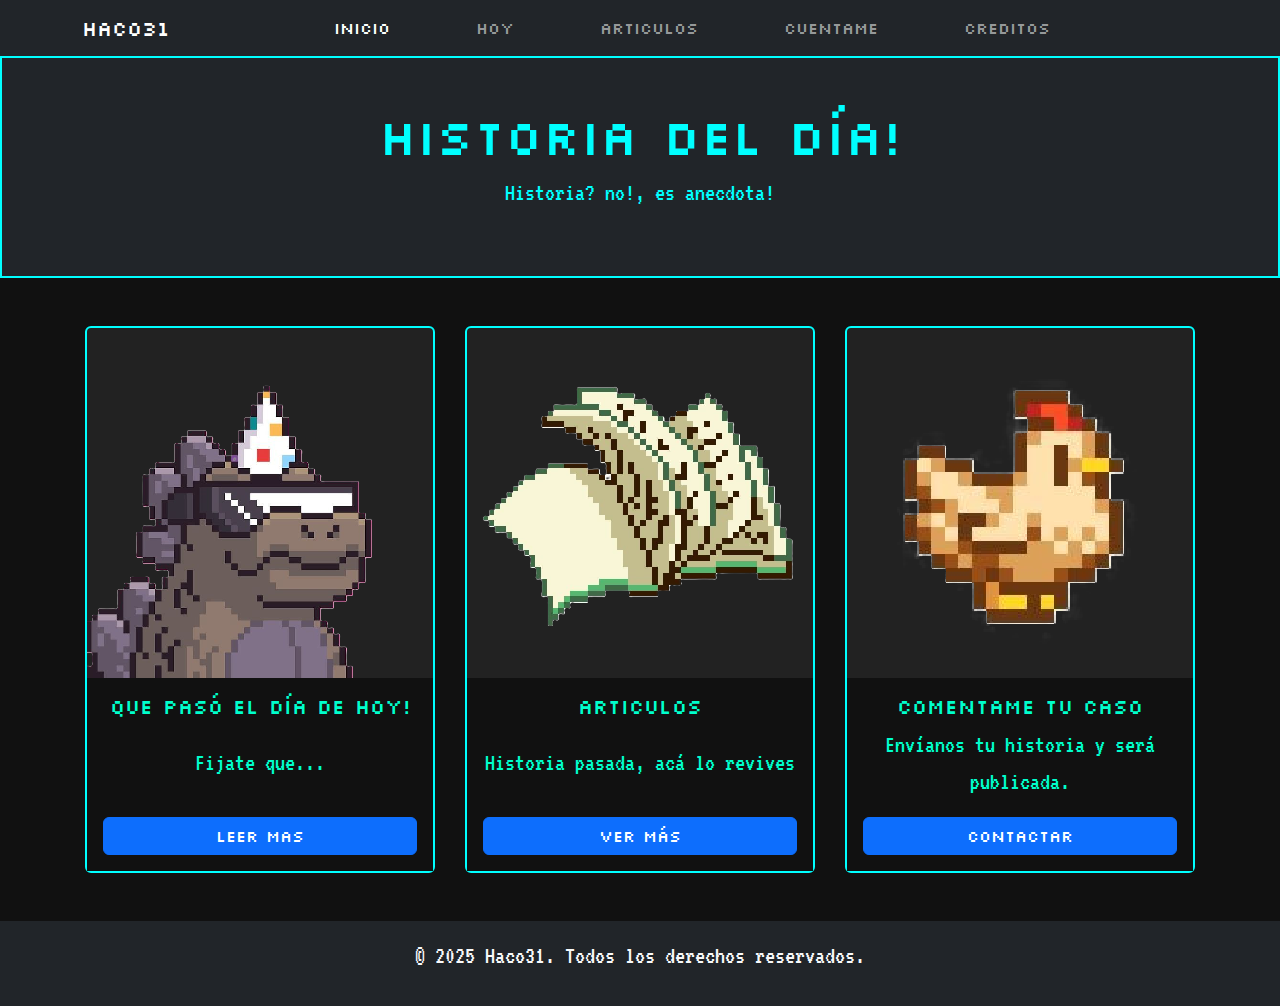
<file: index.html>
<!DOCTYPE html>

<html lang="en">
    <head>
        <meta charset="UTF-8">
        <meta name="viewport" content="width=device-width, initial-scale=1.0">
        <link href="https://cdn.jsdelivr.net/npm/bootstrap@5.3.3/dist/css/bootstrap.min.css" rel="stylesheet" integrity="sha384-QWTKZyjpPEjISv5WaRU9OFeRpok6YctnYmDr5pNlyT2bRjXh0JMhjY6hW+ALEwIH" crossorigin="anonymous">
        <script src="https://cdn.jsdelivr.net/npm/bootstrap@5.3.3/dist/js/bootstrap.bundle.min.js" integrity="sha384-YvpcrYf0tY3lHB60NNkmXc5s9fDVZLESaAA55NDzOxhy9GkcIdslK1eN7N6jIeHz" crossorigin="anonymous"></script>
        <link href="styles.css" rel="stylesheet">
        <link  rel="icon" type="image/png" href="favicon.PNG">
        <title>Haco31</title>
    </head>
    <body>
        <nav class="navbar navbar-expand-lg navbar-dark bg-dark">
            <div class="container d-flex justify-content-center">
                <a class="navbar-brand no-hover" href="#">Haco31</a>
                <button class="navbar-toggler" type="button" data-bs-toggle="collapse" data-bs-target="#navbarNav">
                    <span class="navbar-toggler-icon"></span>
                </button>
                <div class="collapse navbar-collapse" id="navbarNav">
                    <ul class="navbar-nav">
                        <li class="nav-item"><a class="nav-link active" href="index.html">Inicio</a></li>
                        <li class="nav-item"><a class="nav-link" href="about.html">Hoy</a></li>
                        <li class="nav-item"><a class="nav-link" href="services.html">Articulos</a></li>
                        <li class="nav-item"><a class="nav-link" href="contact.html">Cuentame</a></li>
                        <li class="nav-item"><a class="nav-link" href="credits.html">Creditos</a></li>
                    </ul>
                </div>
            </div>
        </nav>
        <header class="text-center p-5 bg-dark">
            <h1>Historia del día!</h1>
            <p>Historia? no!, es anecdota!</p>
        </header>

        <div class="container my-5">
            <div class="row justify-content-center text-center">
                <div class="col-md-4">
                    <div class="card">
                        <img src="about.png" class="card-img-top" alt="Sobre mi">
                        <div class="card-body">
                            <h5 class="card-title">Que pasó el día de hoy!</h5>
                            <p class="card-text">Fijate que...</p>
                            <a href="about.html" class="btn  btn-primary">Leer mas</a>
                        </div>
                    </div>
                </div>
                <div class="col-md-4">
                    <div class="card">
                        <img src="services.png" class="card-img-top" alt="Servicios">
                        <div class="card-body">
                            <h5 class="card-title">Articulos</h5>
                            <p class="card-text">Historia pasada, acá lo revives</p>
                            <a href="services.html" class="btn btn-primary">Ver más</a>
                        </div>
                    </div>
                </div>
                <div class="col-md-4">
                    <div class="card">
                        <img src="contact.png" class="card-img-top" alt="Contacto">
                        <div class="card-body">
                            <h5 class="card-title">Comentame tu caso</h5>
                            <p class="card-text">Envíanos tu historia y será publicada.</p>
                            <a href="contact.html" class="btn btn-primary">Contactar</a>
                        </div>
                    </div>
                </div>
             </div>
        </div>

        <footer class="text-center bg-dark text-light py-3">
            <p>&copy; 2025 Haco31. Todos los derechos reservados.</p>
        </footer>
        <script src="script.js" defer></script>
    </body>
</html>
</file>
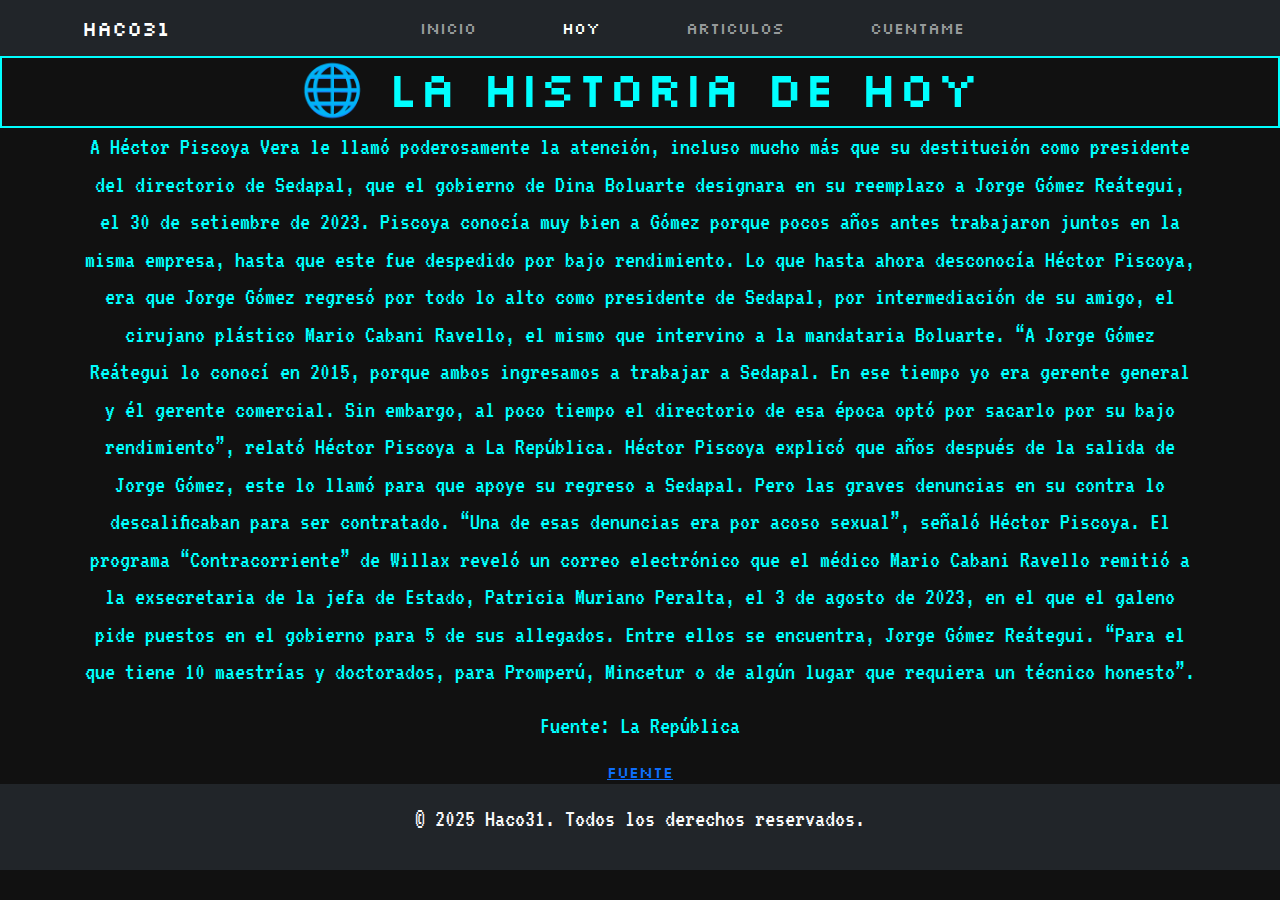
<file: about.html>
<!DOCTYPE html>
<html lang="es">
<head>
    <meta charset="UTF-8">
    <meta name="viewport" content="width=device-width, initial-scale=1.0">
    <title>Haco31</title>
    <link href="https://cdn.jsdelivr.net/npm/bootstrap@5.3.3/dist/css/bootstrap.min.css" rel="stylesheet">
    <script src="https://cdn.jsdelivr.net/npm/bootstrap@5.3.3/dist/js/bootstrap.bundle.min.js"></script>
    <link href="styles.css" rel="stylesheet">
    <link  rel="icon" type="image/png" href="favicon.PNG">
</head>
<body>

    <nav class="navbar navbar-expand-lg navbar-dark bg-dark">
        <div class="container d-flex justify-content-center">
            <a class="navbar-brand no-hover" href="#">Haco31</a>
            <button class="navbar-toggler" type="button" data-bs-toggle="collapse" data-bs-target="#navbarNav">
                <span class="navbar-toggler-icon"></span>
            </button>
            <div class="collapse navbar-collapse" id="navbarNav">
                <ul class="navbar-nav">
                    <li class="nav-item"><a class="nav-link" href="index.html">Inicio</a></li>
                    <li class="nav-item"><a class="nav-link active" href="about.html">Hoy</a></li>
                    <li class="nav-item"><a class="nav-link" href="services.html">Articulos</a></li>
                    <li class="nav-item"><a class="nav-link" href="contact.html">Cuentame</a></li>
                </ul>
            </div>
        </div>
    </nav>

    <header class="header">
        <h1>🌐 La historia de hoy</h1>
    </header>

    <div class="container">
        <p>A Héctor Piscoya Vera le llamó poderosamente la atención, incluso mucho más que su destitución como presidente del directorio de Sedapal, que el gobierno de Dina Boluarte designara en su reemplazo a Jorge Gómez Reátegui, el 30 de setiembre de 2023. Piscoya conocía muy bien a Gómez porque pocos años antes trabajaron juntos en la misma empresa, hasta que este fue despedido por bajo rendimiento. Lo que hasta ahora desconocía Héctor Piscoya, era que Jorge Gómez regresó por todo lo alto como presidente de Sedapal, por intermediación de su amigo, el cirujano plástico Mario Cabani Ravello, el mismo que intervino a la mandataria Boluarte.

            “A Jorge Gómez Reátegui lo conocí en 2015, porque ambos ingresamos a trabajar a Sedapal. En ese tiempo yo era gerente general y él gerente comercial. Sin embargo, al poco tiempo el directorio de esa época optó por sacarlo por su bajo rendimiento”, relató Héctor Piscoya a La República.

            Héctor Piscoya explicó que años después de la salida de Jorge Gómez, este lo llamó para que apoye su regreso a Sedapal. Pero las graves denuncias en su contra lo descalificaban para ser contratado.

            “Una de esas denuncias era por acoso sexual”, señaló Héctor Piscoya.

            El programa “Contracorriente” de Willax reveló un correo electrónico que el médico Mario Cabani Ravello remitió a la exsecretaria de la jefa de Estado, Patricia Muriano Peralta, el 3 de agosto de 2023, en el que el galeno pide puestos en el gobierno para 5 de sus allegados. Entre ellos se encuentra, Jorge Gómez Reátegui.

            “Para el que tiene 10 maestrías y doctorados, para Promperú, Mincetur o de algún lugar que requiera un técnico honesto”.</p>

        <p>Fuente: La República</p>

        <a href="https://larepublica.pe/politica/actualidad/2025/03/15/cirujano-que-opero-a-boluarte-le-pidio-puestos-en-el-gobierno-para-sus-amigos-dina-boluarte-mario-cabani-hnews-1281570" target="_blank">Fuente</a>

    </div>

    <footer class="text-center bg-dark text-light py-3">
        <p>&copy; 2025 Haco31. Todos los derechos reservados.</p>
    </footer>

    <script src="script.js" defer></script>
</body>
</html>
</file>
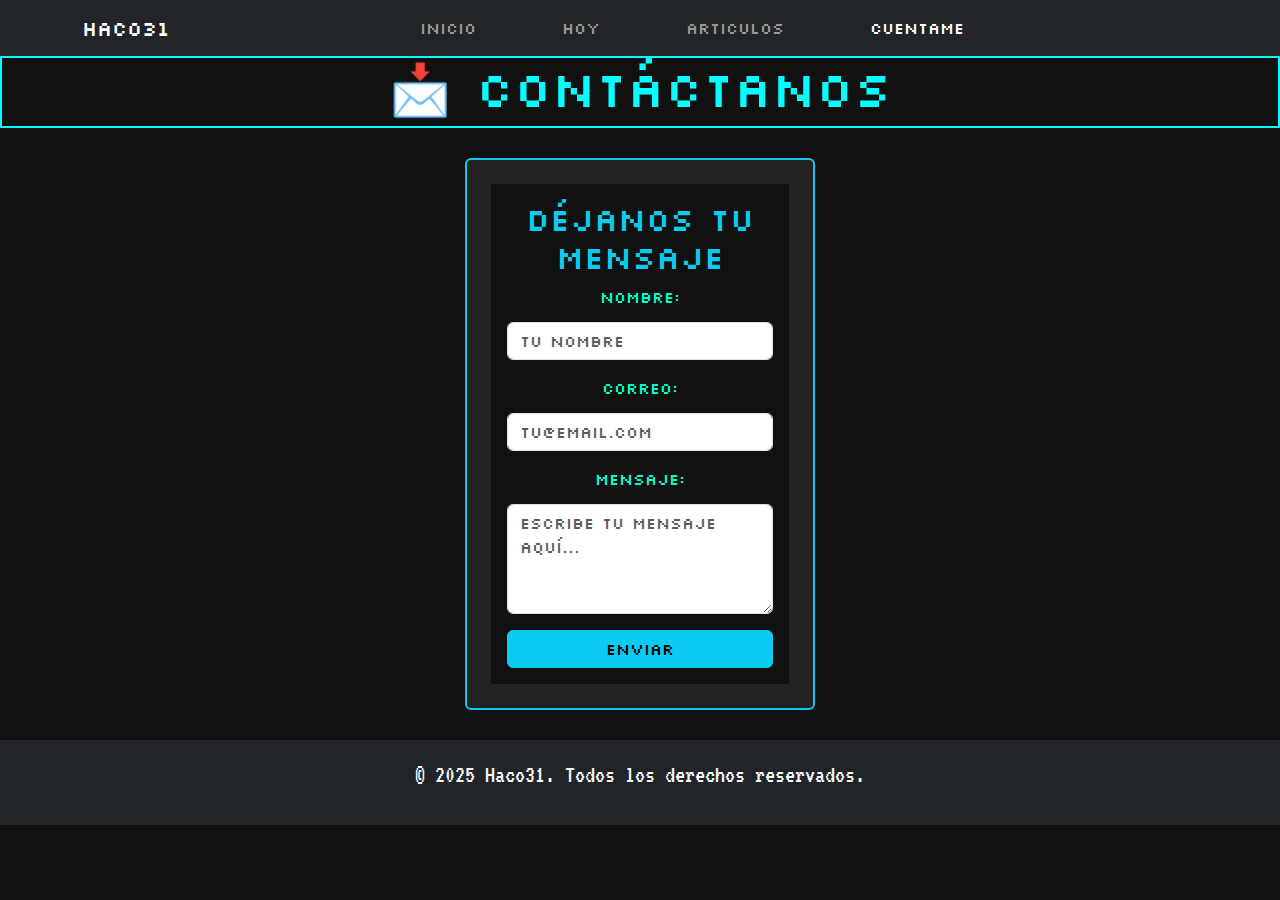
<file: contact.html>
<!DOCTYPE html>
<html lang="es">
<head>
    <meta charset="UTF-8">
    <meta name="viewport" content="width=device-width, initial-scale=1.0">
    <title>Haco31</title>
    <link href="https://cdn.jsdelivr.net/npm/bootstrap@5.3.3/dist/css/bootstrap.min.css" rel="stylesheet">
    <script src="https://cdn.jsdelivr.net/npm/bootstrap@5.3.3/dist/js/bootstrap.bundle.min.js"></script>
    <link href="styles.css" rel="stylesheet">
    <link  rel="icon" type="image/png" href="favicon.PNG">
</head>
<body>

    <nav class="navbar navbar-expand-lg navbar-dark bg-dark">
        <div class="container d-flex justify-content-center">
            <a class="navbar-brand no-hover" href="#">Haco31</a>
            <button class="navbar-toggler" type="button" data-bs-toggle="collapse" data-bs-target="#navbarNav">
                <span class="navbar-toggler-icon"></span>
            </button>
            <div class="collapse navbar-collapse" id="navbarNav">
                <ul class="navbar-nav">
                    <li class="nav-item"><a class="nav-link" href="index.html">Inicio</a></li>
                    <li class="nav-item"><a class="nav-link" href="about.html">Hoy</a></li>
                    <li class="nav-item"><a class="nav-link" href="services.html">Articulos</a></li>
                    <li class="nav-item"><a class="nav-link active" href="contact.html">Cuentame</a></li>
                </ul>
            </div>
        </div>
    </nav>

    <header class="header">
        <h1>📩 Contáctanos</h1>
    </header>

    <div cladd="container mt-5">
        <div class="row justify-content-center">
            <div class="col-md-6">
                <div class="card p-4 border-info">
                    <div class="card-body">
                        <h2 class="card-tittle text-center text-info">Déjanos tu mensaje</h2>
                        <form>
                            <div class="mb-3">
                                <label for="nombre" class="form-label">Nombre:</label>
                                <input type="text" class="form-control" id="nombre" placeholder="Tu nombre">
                            </div>

                            <div class="mb-3">
                                <label for="correo" class="form-label">Correo:</label>
                                <input type="email" class="form-control" id="correo" placeholder="tu@email.com">
                            </div>

                            <div class="mb-3">
                                <label for="mensaje" class="form-label">Mensaje:</label>
                                <textarea class="form-control" id="mensaje" rows="4" placeholder="Escribe tu mensaje aquí..."></textarea>
                            </div>

                            <button type="submit" class="btn btn-info w-100">Enviar</button>
                        </form>
                    </div>
                </div>
            </div>
        </div>
    </div>

    <footer class="text-center bg-dark text-light py-3">
        <p>&copy; 2025 Haco31. Todos los derechos reservados.</p>
    </footer>

    <script src="script.js" defer></script>
</body>
</html>
</file>
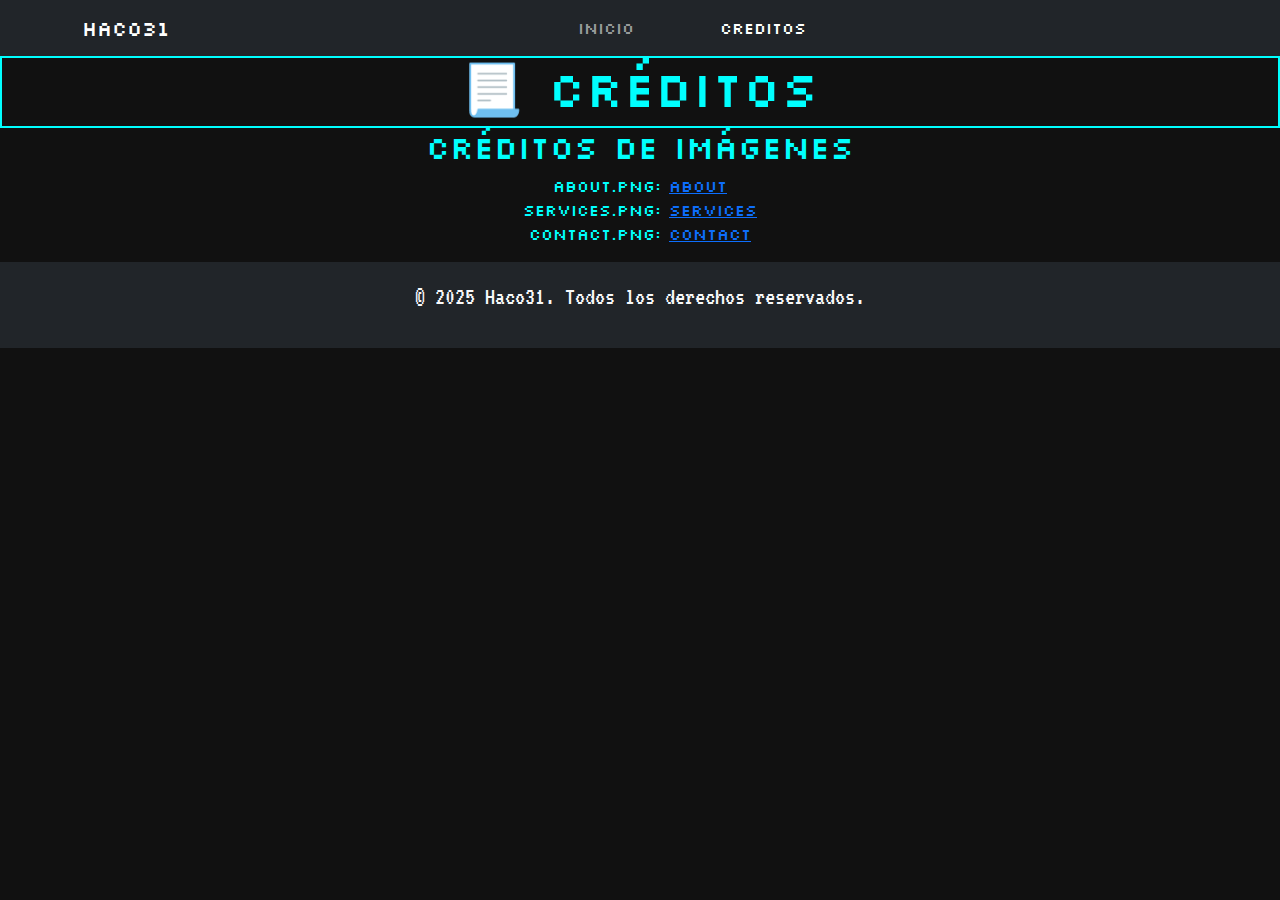
<file: credits.html>
<!DOCTYPE html>
<html lang="es">
<head>
    <meta charset="UTF-8">
    <meta name="viewport" content="width=device-width, initial-scale=1.0">
    <title>Haco31</title>
    <link href="https://cdn.jsdelivr.net/npm/bootstrap@5.3.3/dist/css/bootstrap.min.css" rel="stylesheet">
    <script src="https://cdn.jsdelivr.net/npm/bootstrap@5.3.3/dist/js/bootstrap.bundle.min.js"></script>
    <link href="styles.css" rel="stylesheet">
    <link  rel="icon" type="image/png" href="favicon.PNG">
</head>
<body>
    <nav class="navbar navbar-expand-lg navbar-dark bg-dark">
        <div class="container d-flex justify-content-center">
            <a class="navbar-brand no-hover" href="#">Haco31</a>
            <button class="navbar-toggler" type="button" data-bs-toggle="collapse" data-bs-target="#navbarNav">
                <span class="navbar-toggler-icon"></span>
            </button>
            <div class="collapse navbar-collapse" id="navbarNav">
                <ul class="navbar-nav">
                    <li class="nav-item"><a class="nav-link" href="index.html">Inicio</a></li>
                    <li class="nav-item"><a class="nav-link active" href="credits.html">Creditos</a></li>
                </ul>
            </div>
        </div>
    </nav>

    <header class="header">
        <h1>📃 Créditos</h1>
    </header>

<h2>Créditos de Imágenes</h2>
<ul class="no-puntos">
    <li>about.png: <a href="https://www.pinterest.com/pin/592504894748865080/" target="_blank">about</a></li>
    <li>services.png: <a href="https://www.pinterest.com/pin/3377768465019967/" target="_blank">services</a></li>
    <li>contact.png: <a href="https://www.pinterest.com/pin/1266706137450239/" target="_blank">contact</a></li>
</ul>

<footer class="text-center bg-dark text-light py-3">
    <p>&copy; 2025 Haco31. Todos los derechos reservados.</p>
</footer>

<script src="script.js" defer></script>
</body>
</html>
</file>
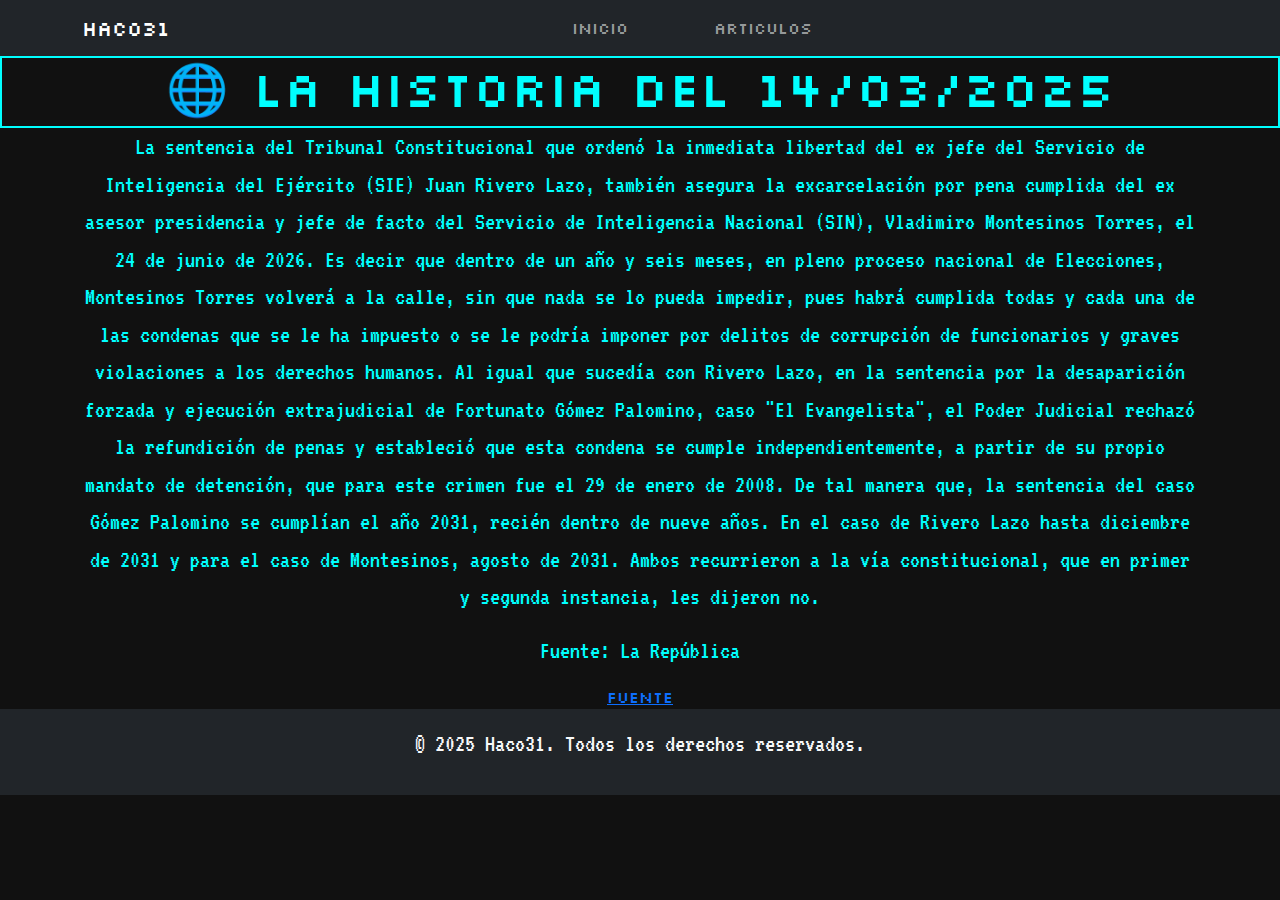
<file: previous-article.html>
<!DOCTYPE html>
<html lang="es">
<head>
    <meta charset="UTF-8">
    <meta name="viewport" content="width=device-width, initial-scale=1.0">
    <title>Haco31</title>
    <link href="https://cdn.jsdelivr.net/npm/bootstrap@5.3.3/dist/css/bootstrap.min.css" rel="stylesheet">
    <script src="https://cdn.jsdelivr.net/npm/bootstrap@5.3.3/dist/js/bootstrap.bundle.min.js"></script>
    <link href="styles.css" rel="stylesheet">
    <link  rel="icon" type="image/png" href="favicon.PNG">
</head>
<body>

    <nav class="navbar navbar-expand-lg navbar-dark bg-dark">
        <div class="container d-flex justify-content-center">
            <a class="navbar-brand no-hover" href="#">Haco31</a>
            <button class="navbar-toggler" type="button" data-bs-toggle="collapse" data-bs-target="#navbarNav">
                <span class="navbar-toggler-icon"></span>
            </button>
            <div class="collapse navbar-collapse" id="navbarNav">
                <ul class="navbar-nav">
                    <li class="nav-item"><a class="nav-link" href="index.html">Inicio</a></li>
                    <li class="nav-item"><a class="nav-link" href="services.html">Articulos</a></li>
                </ul>
            </div>
        </div>
    </nav>

    <header class="header">
        <h1>🌐 La historia del 14/03/2025</h1>
    </header>

    <div class="container">
        <p>La sentencia del Tribunal Constitucional que ordenó la inmediata libertad del ex jefe del Servicio de Inteligencia del Ejército (SIE) Juan Rivero Lazo, también asegura la excarcelación por pena cumplida del ex asesor presidencia y jefe de facto del Servicio de Inteligencia Nacional (SIN), Vladimiro Montesinos Torres, el 24 de junio de 2026.

            Es decir que dentro de un año y seis meses, en pleno proceso nacional de Elecciones, Montesinos Torres volverá a la calle, sin que nada se lo pueda impedir, pues habrá cumplida todas y cada una de las condenas que se le ha impuesto o se le podría imponer por delitos de corrupción de funcionarios y graves violaciones a los derechos humanos.

            Al igual que sucedía con Rivero Lazo, en la sentencia por la desaparición forzada y ejecución extrajudicial de Fortunato Gómez Palomino, caso "El Evangelista", el Poder Judicial rechazó la refundición de penas y estableció que esta condena se cumple independientemente, a partir de su propio mandato de detención, que para este crimen fue el 29 de enero de 2008.

            De tal manera que, la sentencia del caso Gómez Palomino se cumplían el año 2031, recién dentro de nueve años. En el caso de Rivero Lazo hasta diciembre de 2031 y para el caso de Montesinos, agosto de 2031. Ambos recurrieron a la vía constitucional, que en primer y segunda instancia, les dijeron no.</p>
        <p>Fuente: La República</p>

        <a href="https://larepublica.pe/politica/judiciales/2024/12/19/tribunal-constitucional-facilita-la-libertad-de-vladimiro-montesinos-734122" target="_blank">Fuente</a>

    </div>

    <footer class="text-center bg-dark text-light py-3">
        <p>&copy; 2025 Haco31. Todos los derechos reservados.</p>
    </footer>

    <script src="script.js" defer></script>
</body>
</html>
</file>
<file: styles.css>
@import url('https://fonts.googleapis.com/css2?family=Press+Start+2P&display=swap');
@import url('https://fonts.googleapis.com/css2?family=VT323&display=swap');
@import url('https://fonts.googleapis.com/css2?family=Silkscreen&display=swap');

body {
    background-color: #1a1a1a;
    color: #00ffcc;
    font-family: 'Silkscreen', cursive;
    text-align: center;
    margin: 0;
    padding: 0;
    background-color: #111;
    color: #0ff;
}

header {
    background-color: #111;
    color: #0ff;
    border: 2px solid #0ff;
}

.navbar {
    display: flex;
    justify-content: center;
    align-items: center;
    width: 100%;
}

.navbar .container {
    display: flex;
    justify-content: center;
    align-items: center;
    width: 100%;
}

.navbar-nav {
    display: flex;
    justify-content: center;
    width: 100%;
    gap: 10px;
}

nav ul {
    list-style-type: none;
    padding: 0;
}

nav ul li {
    display: inline;
    margin: 0 30px;
}

nav ul li a {
    text-decoration: none;
    color: #00ffcc;
    font-size: 4px;
}

nav a:hover, .navbar-form a:hover {
    color: #ff00ff;
    text-shadow: 2px 2px 5px #ff00ff;
}

img {

    image-rendering: pixelated;
    max-width: 100%
}

input textarea {
    background-color: black;
    color: #00ffcc;
    border: 2px solid #00ffcc;
    padding: 5px;
    font-family: 'Courier Nex', Courier, monospace;
}

input:focus, textarea:focus {
    border-color: #ff00ff;
    outline: none;
}

input,
textarea {
    width: 100%;
    padding: 10px;
    margin-top: 5px;
    background-color: black;
    color: cyan;
    border: 2px solid cyan;
    font-family: 'Silkscreen', cursive;
}

.card {
    width: 350px;
    margin: auto;
    height: 100%;
    display: flex;
    flex-direction: column;
    justify-content: space-between; background-color: #222;
    border: 2px solid #0ff;
}

.card-body {
    flex-grow: 1;
    background-color: #111;
    color: #00ffcc;
    display: flex;
    flex-direction: column;
    justify-content: space-between;
}

.card img {
    width: 100%;
    height: 350px;
    object-fit: cover;
}

.card-img-top {
    width: 100%;
    height: 150px;
    object-fit: cover;
    transition: transform 0.3s ease-in-out;
}

.card-img-top:hover {
    transform: scale(1.1);

}

.no-puntos {
    list-style: none;
    padding-left: 0;
}

@media (max-width: 768px) {
    h1 {
        font-size: 18px;
    }
    p {
        font-size: 14px;
    }
}

.no-hover {
    color: white !important;
    text-shadow: none !important;
    pointer-events: none;
}

h1 {
    font-size: 50px; /* Ajusta el tamaño a tu gusto */
}

p {
    font-size: 25px; /* Ajusta según lo necesites */
    font-family: 'VT323', monospace;
}

.col-md-6 {
    margin-top: 30px;
    margin-bottom: 30px
}
</file>
